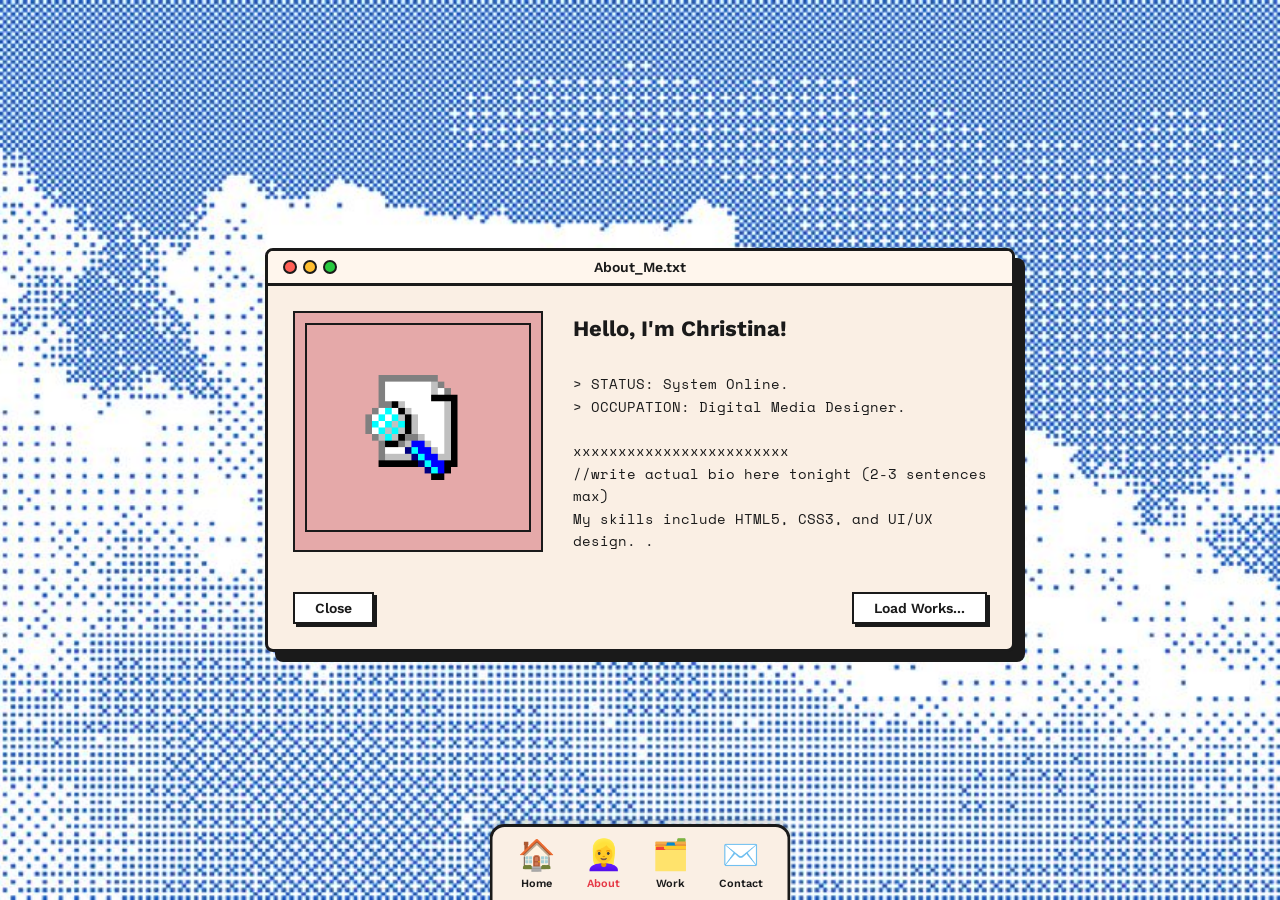
<file: about.html>
<!DOCTYPE html>
<html lang="en">
<head>
    <meta charset="UTF-8">
    <meta name="viewport" content="width=device-width, initial-scale=1.0">
    <title>About Me - Portfolio</title>
    <link rel="stylesheet" href="style.css">
</head>
<body>
    
   
    
    <main class="os-window">
        <header class="window-titlebar">
            <!--fake traffic light dots, -->
            <div class="window-controls">
                <div class="control-btn" style="background-color: #ff5f56;"></div>
                <div class="control-btn" style="background-color: #ffbd2e;"></div>
                <div class="control-btn" style="background-color: #27c93f;"></div>
            </div>
            <div class="window-title">About_Me.txt</div>
            
        </header>

        <section class="window-content">
            <!-- //temp bg color so it doesn't look empty if image fails -->
            <div class="home-left" style="background-color: #e5a9a9;">
               <!--  //TODO: download this locally, hotlinking tumblr is gonna break eventually -->
                <img src="tumblr_85f300a16719a3a88af5824d73a1f3a7_2338b61c_540.png" alt="Profile Picture">
            </div>
            
            <div class="home-right about-bio">
                <h1 style="font-family: var(--font-ui);">Hello, I'm Christina!</h1>
                <br>
                <p>> STATUS: System Online.</p>
                <p>> OCCUPATION: Digital Media Designer.</p>
                <br>
                <p>xxxxxxxxxxxxxxxxxxxxxxxx</p>
                //write actual bio here tonight (2-3 sentences max)
                <br>
                <p>My skills include HTML5, CSS3, and UI/UX design. .</p>
            </div>
        </section>

        <footer class="window-buttons">
            <a href="index.html" class="btn-retro">Close</a>
            <a href="portfolio.html" class="btn-retro">Load Works...</a>
        </footer>
    </main>

    <nav class="os-dock">
        <a href="index.html" class="dock-item">
            <span class="icon">🏠</span>Home
        </a>
        <a href="about.html" class="dock-item active">
            <span class="icon">👱‍♀️</span>About
        </a>
        <a href="portfolio.html" class="dock-item">
            <span class="icon">🗂️</span>Work
        </a>
        <a href="contact.html" class="dock-item">
            <span class="icon">✉️</span>Contact
        </a>
    </nav>
</body>
</html>
</file>
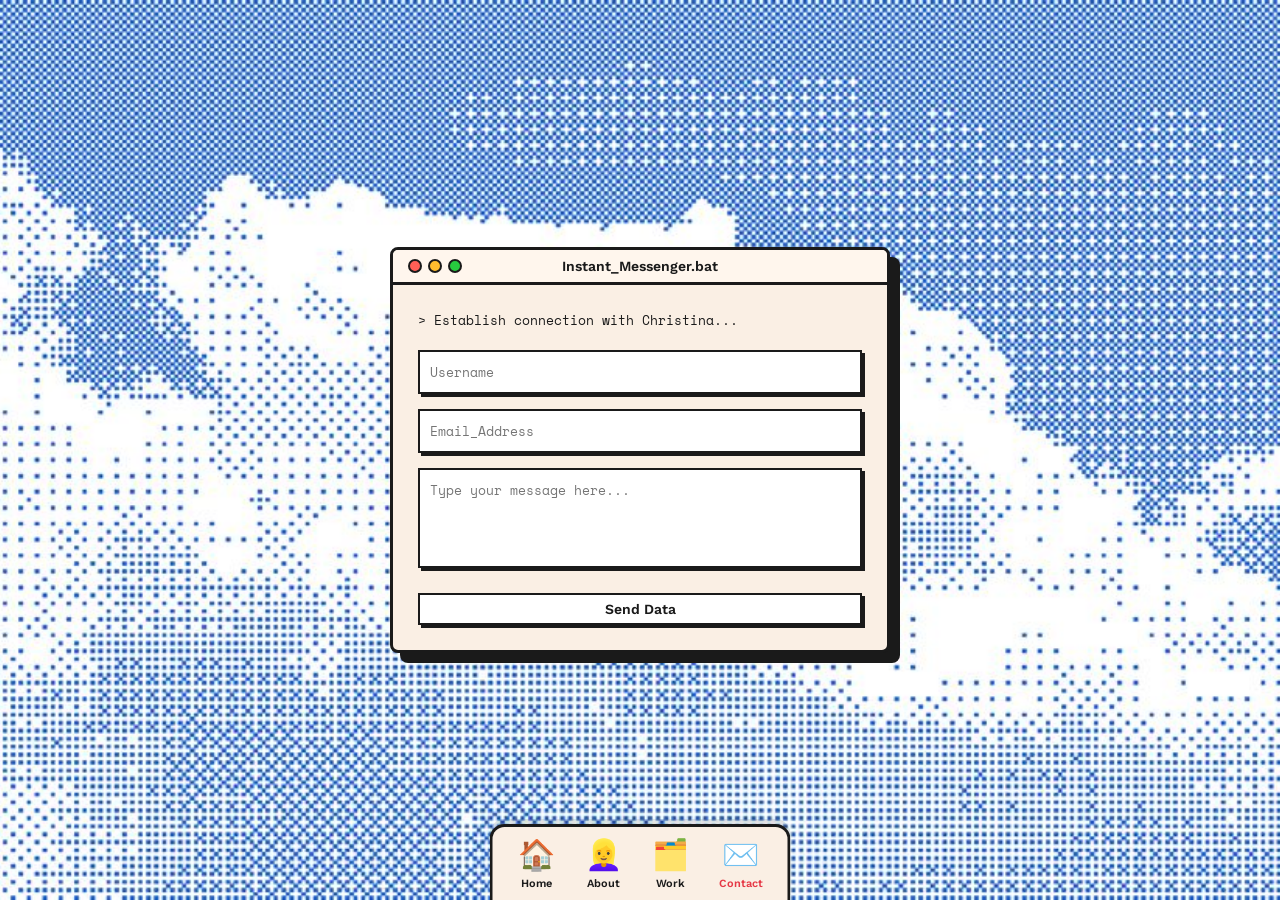
<file: contact.html>
<!DOCTYPE html>
<html lang="en">
<head>
    <meta charset="UTF-8">
    <meta name="viewport" content="width=device-width, initial-scale=1.0">
    <title>Contact - Portfolio</title>
    <link rel="stylesheet" href="style.css">
</head>
<body>
    <!-- fixed 500px feels right for a messenger window, check mobile later tho -->
    <main class="os-window" style="width: 500px;">
        <header class="window-titlebar">
            <div class="window-controls">
                <div class="control-btn" style="background-color: #ff5f56;"></div>
                <div class="control-btn" style="background-color: #ffbd2e;"></div>
                <div class="control-btn" style="background-color: #27c93f;"></div>
            </div>
            <div class="window-title">Instant_Messenger.bat</div>
        </header>
        <!--override the flex from style.css since this isn't 2 columns like about.html -->
        <section class="window-content" style="display: block;">
            <p style="margin-bottom: 20px; font-family: var(--font-mono); font-size: 13px;">> Establish connection with Christina...</p>
            <!--TODO: hook up Formspree or EmailJS here, dead link for now -->
            <form action="#" method="POST" class="contact-form">
                <input type="text" class="input-retro" placeholder="Username" required>
                <input type="email" class="input-retro" placeholder="Email_Address" required>
                <textarea class="input-retro" style="height: 100px; resize: none;" placeholder="Type your message here..." required></textarea>
                
                <button type="submit" class="btn-retro" style="width: 100%; margin-top: 10px;">Send Data</button>
            </form>
        </section>
    </main>

    <nav class="os-dock">
        <a href="index.html" class="dock-item">
            <span class="icon">🏠</span>Home
        </a>
        <a href="about.html" class="dock-item">
            <span class="icon">👱‍♀️</span>About
        </a>
        <a href="portfolio.html" class="dock-item">
            <span class="icon">🗂️</span>Work
        </a>
        <a href="contact.html" class="dock-item active">
            <span class="icon">✉️</span>Contact
        </a>
    </nav>
</body>
</html>
</file>
<file: style.css>
@import url('https://fonts.googleapis.com/css2?family=Space+Mono:ital,wght@0,400;0,700;1,400&family=Work+Sans:wght@400;600&display=swap');

:root {
    --window-bg: #faefe4;
    --border-color: #1a1a1a;
    --shadow-color: #1a1a1a;
    --font-ui: 'Work Sans', sans-serif;
    --font-mono: 'Space Mono', monospace;
}

* {
    margin: 0;
    padding: 0;
    box-sizing: border-box;
}
 /* lock scroll */
body {
    font-family: var(--font-ui);
    color: var(--border-color);
    /* backgroud has a typo in the filename*/

    background-image: url('images/backgroud.jpg');
    background-size: cover;
    background-position: center;
    background-repeat: no-repeat;
    height: 100vh;
    overflow: hidden;
    position: relative;
    display: flex;
    justify-content: center;
    align-items: center;
}


.desktop-icon {
    position: absolute;
    display: flex;
    flex-direction: column;
    align-items: center;
    gap: 5px;
    width: 80px;
    text-align: center;
    font-size: 12px;
    font-weight: 600;
    cursor: pointer;
    user-select: none;
    transition: transform 0.1s ease;
}

.desktop-icon:hover {
    transform: scale(1.05);
}

.desktop-icon img {
    width: 80px;
    height: 80px;
    object-fit: contain;
    margin-bottom: 2px;
}
/* lazy manual placement for now*/
.icon-1 { top: 5%; left: 3%; }
.icon-2 { top: 20%; left: 3%; }
.icon-3 { top: 35%; left: 3%; }
.icon-4 { top: 5%; right: 3%; }
.icon-5 { top: 20%; right: 3%; }
.icon-6 { top: 35%; right: 3%; }

.os-window {
    width: 750px;
    max-width: 90%;
    background-color: var(--window-bg);
    border: 3px solid var(--border-color);
    border-radius: 8px;
    box-shadow: 10px 10px 0px var(--shadow-color);
    display: flex;
    flex-direction: column;
    z-index: 10;
}

.window-titlebar {
    border-bottom: 3px solid var(--border-color);
    padding: 8px 15px;
    display: flex;
    align-items: center;
    justify-content: center;
    position: relative;
    background-color: #fff6ed;
    border-radius: 5px 5px 0 0;
}

.window-controls {
    position: absolute;
    left: 15px;
    display: flex;
    gap: 6px;
}

.control-btn {
    width: 14px;
    height: 14px;
    border: 2px solid var(--border-color);
    border-radius: 50%;
    background-color: transparent;
}

.window-title {
    font-weight: 600;
    font-size: 14px;
}

.window-content {
    padding: 25px;
    display: flex;
    gap: 30px;
}

.window-buttons {
    display: flex;
    justify-content: space-between;
    padding: 15px 25px 25px 25px;
}

.btn-retro {
    background-color: #ffffff;
    border: 2px solid var(--border-color);
    padding: 6px 20px;
    font-family: var(--font-ui);
    font-weight: 600;
    font-size: 14px;
    box-shadow: 3px 3px 0px var(--shadow-color);
    cursor: pointer;
    text-decoration: none;
    color: var(--border-color);
}

.btn-retro:active {
    transform: translate(3px, 3px);
    box-shadow: 0px 0px 0px var(--border-color);
}


.home-left {
    flex: 0 0 250px;
    border: 2px solid var(--border-color);
    background-color: #a8d5e2;
    padding: 10px;
}

.home-left img {
    width: 100%;
    border: 2px solid var(--border-color);
}

.home-right {
    flex: 1;
}

.home-right h1 {
    font-size: 22px;
    margin-bottom: 5px;
}

.home-right p.sub {
    font-family: var(--font-mono);
    font-size: 12px;
    margin-bottom: 20px;
    color: #555;
}

.feature-list {
    list-style: none;
    display: flex;
    flex-direction: column;
    gap: 15px;
}

.feature-list li {
    display: flex;
    align-items: center;
    gap: 15px;
    font-size: 13px;
    font-weight: 600;
}

.feature-list span.icon {
    font-size: 24px;
}

.about-bio {
    font-family: var(--font-mono);
    font-size: 14px;
    line-height: 1.6;
}

.portfolio-grid {
    display: grid;
    grid-template-columns: 1fr 1fr;
    gap: 20px;
    width: 100%;
}

.port-item {
    border: 2px solid var(--border-color);
    background: #fff;
    padding: 10px;
    box-shadow: 4px 4px 0px var(--border-color);
}

.port-item img {
    width: 100%;
    height: 120px;
    object-fit: cover;
    border: 2px solid var(--border-color);
    margin-bottom: 10px;
}

.contact-form {
    width: 100%;
    display: flex;
    flex-direction: column;
    gap: 15px;
}

.input-retro {
    width: 100%;
    padding: 10px;
    border: 2px solid var(--border-color);
    font-family: var(--font-mono);
    box-shadow: 3px 3px 0px var(--shadow-color);
}

/* bottom dock bar */

.os-dock {
    position: absolute;
    bottom: 0;
    left: 50%;
    transform: translateX(-50%);
    background-color: var(--window-bg);
    border: 3px solid var(--border-color);
    border-bottom: none;
    border-radius: 15px 15px 0 0;
    padding: 10px 25px;
    display: flex;
    gap: 30px;
    box-shadow: 0px -5px 0px rgba(0,0,0,0.1);
    z-index: 999;
}

.dock-item {
    display: flex;
    flex-direction: column;
    align-items: center;
    text-decoration: none;
    color: var(--border-color);
    font-weight: 600;
    font-size: 11px;
    transition: transform 0.2s;
}

.dock-item span.icon {
    font-size: 30px;
    margin-bottom: 5px;
}
/* mac-style float up on hover */
.dock-item:hover {
    transform: translateY(-10px);
}

.dock-item.active {
    color: #e63946;
}
</file>
